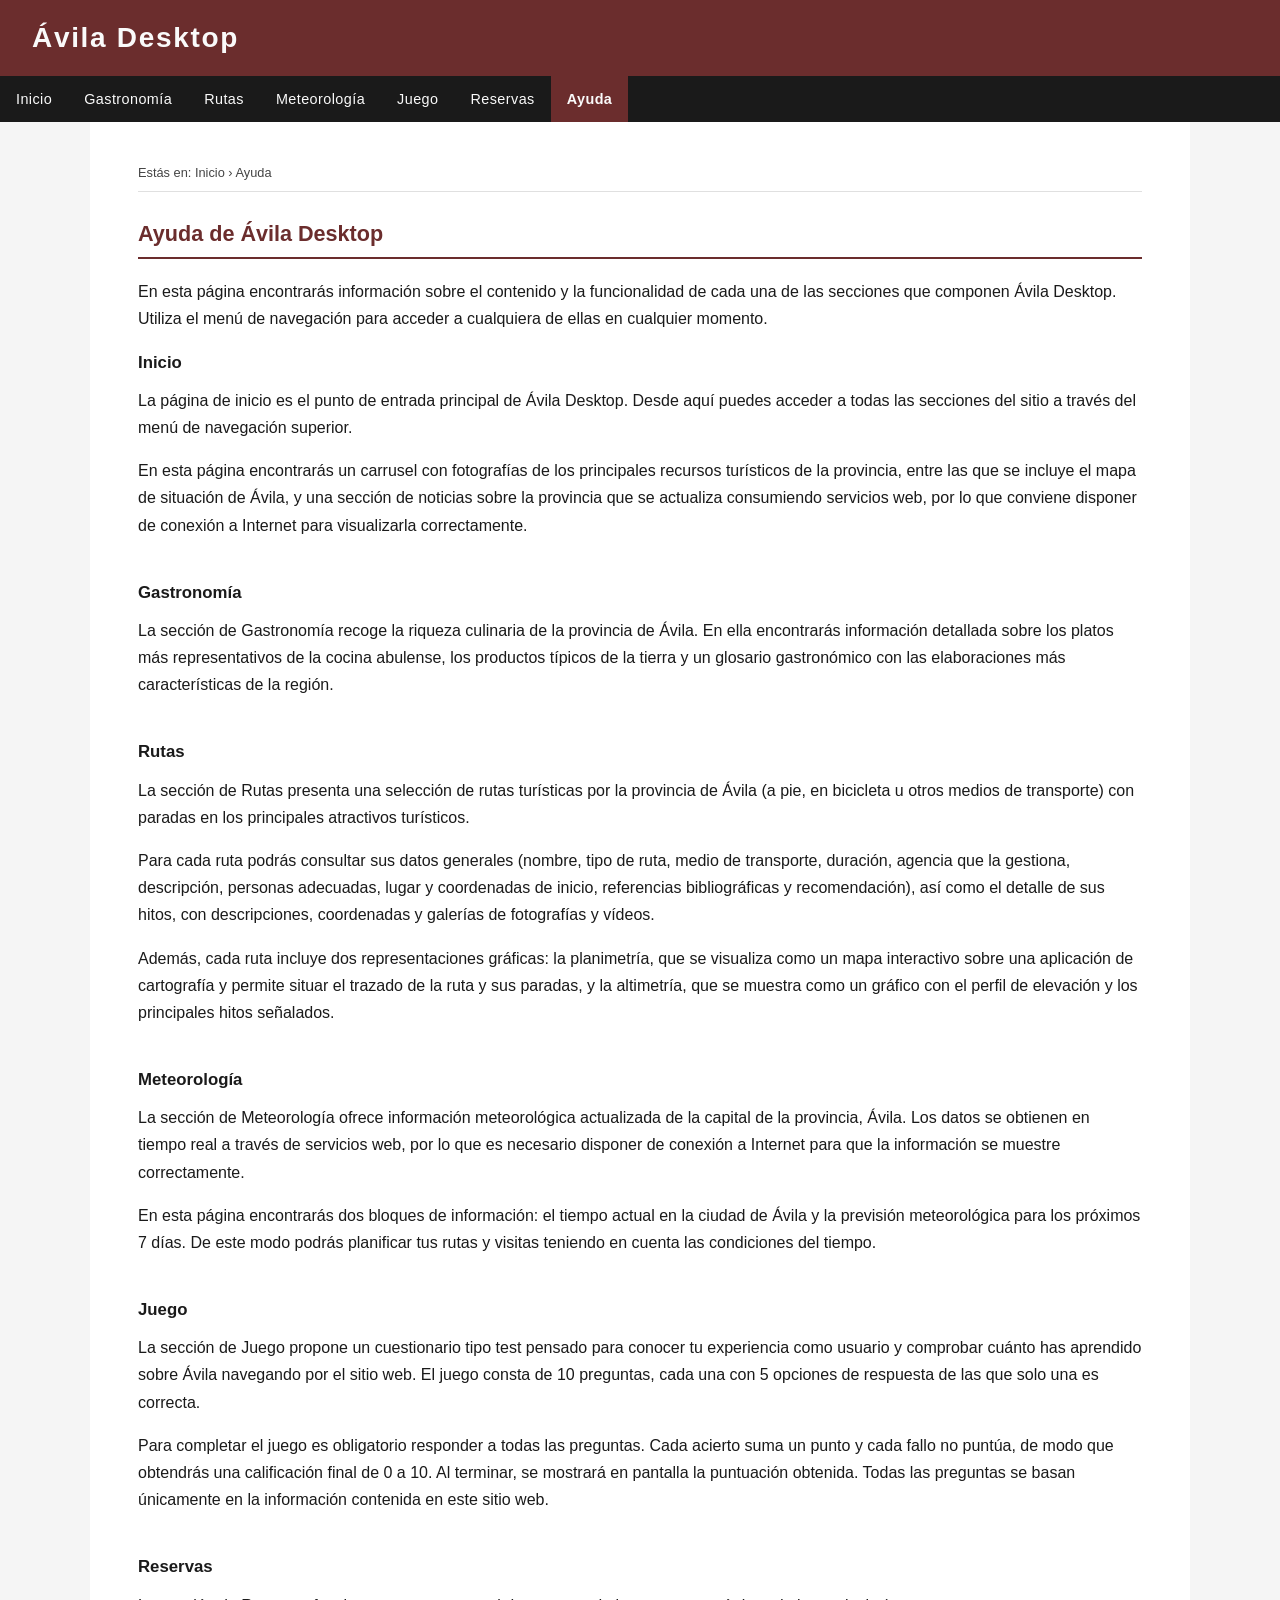
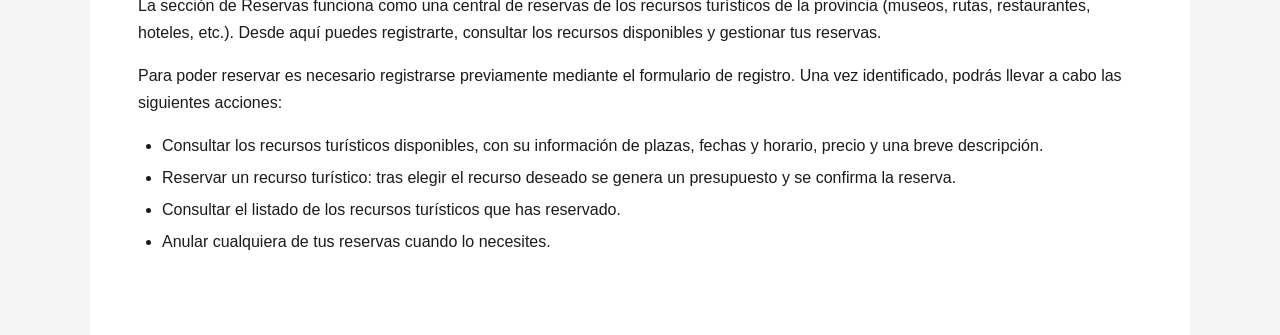
<file: ayuda.html>
<!DOCTYPE html>
<html lang="es">

<head>
    <meta charset="UTF-8" />
    <title>Ávila-Ayuda</title>
    <meta name="author" content="Daniel Rodríguez Fernández" />
    <meta name="description" content="Página de ayuda de Ávila Desktop" />
    <meta name="keywords" content="Ávila, Avila, Avila Desktop, Ávila Desktop, Desktop, Ayuda" />
    <meta name="viewport" content="width=device-width, initial-scale=1.0" />
    <link rel="stylesheet" href="estilo/estilo.css" />
    <link rel="stylesheet" href="estilo/layout.css" />
    <link rel="icon" type="image/x-icon" href="multimedia/favicon.ico" />
</head>

<body>
    <header>
        <h1><a href="index.html">Ávila Desktop</a></h1>
    </header>
    <nav>
        <a href="index.html">Inicio</a>
        <a href="gastronomia.html">Gastronomía</a>
        <a href="rutas.html">Rutas</a>
        <a href="meteorologia.html">Meteorología</a>
        <a href="juego.html">Juego</a>
        <a href="reservas.php">Reservas</a>
        <a href="ayuda.html" class="activo">Ayuda</a>
    </nav>
    <main>
        <p>Estás en: <a href="index.html">Inicio</a> &rsaquo; Ayuda</p>
        <h2>Ayuda de Ávila Desktop</h2>
        <p>
            En esta página encontrarás información sobre el contenido y la funcionalidad de cada una de las
            secciones que componen Ávila Desktop. Utiliza el menú de navegación para acceder a cualquiera
            de ellas en cualquier momento.
        </p>

        <section>
            <h3>Inicio</h3>
            <p>
                La página de inicio es el punto de entrada principal de Ávila Desktop. Desde aquí puedes
                acceder a todas las secciones del sitio a través del menú de navegación superior.
            </p>
            <p>
                En esta página encontrarás un carrusel con fotografías de los principales recursos turísticos
                de la provincia, entre las que se incluye el mapa de situación de Ávila, y una sección de
                noticias sobre la provincia que se actualiza consumiendo servicios web, por lo que conviene
                disponer de conexión a Internet para visualizarla correctamente.
            </p>
        </section>

        <section>
            <h3>Gastronomía</h3>
            <p>
                La sección de Gastronomía recoge la riqueza culinaria de la provincia de Ávila. En ella
                encontrarás información detallada sobre los platos más representativos de la cocina abulense,
                los productos típicos de la tierra y un glosario gastronómico con las elaboraciones más
                características de la región.
            </p>
        </section>

        <section>
            <h3>Rutas</h3>
            <p>
                La sección de Rutas presenta una selección de rutas turísticas por la provincia de Ávila
                (a pie, en bicicleta u otros medios de transporte) con paradas en los principales atractivos
                turísticos.
            </p>
            <p>
                Para cada ruta podrás consultar sus datos generales (nombre, tipo de ruta, medio de
                transporte, duración, agencia que la gestiona, descripción, personas adecuadas, lugar y
                coordenadas de inicio, referencias bibliográficas y recomendación), así como el detalle de
                sus hitos, con descripciones, coordenadas y galerías de fotografías y vídeos.
            </p>
            <p>
                Además, cada ruta incluye dos representaciones gráficas: la planimetría,
                que se visualiza como un mapa interactivo sobre una aplicación de cartografía y permite
                situar el trazado de la ruta y sus paradas, y la altimetría, que se muestra
                como un gráfico con el perfil de elevación y los principales hitos señalados.
            </p>
        </section>

        <section>
            <h3>Meteorología</h3>
            <p>
                La sección de Meteorología ofrece información meteorológica actualizada de la capital de la
                provincia, Ávila. Los datos se obtienen en tiempo real a través de servicios web, por lo que
                es necesario disponer de conexión a Internet para que la información se muestre correctamente.
            </p>
            <p>
                En esta página encontrarás dos bloques de información: el tiempo actual en la ciudad de Ávila
                y la previsión meteorológica para los próximos 7 días. De este modo podrás planificar tus
                rutas y visitas teniendo en cuenta las condiciones del tiempo.
            </p>
        </section>

        <section>
            <h3>Juego</h3>
            <p>
                La sección de Juego propone un cuestionario tipo test pensado para conocer tu experiencia
                como usuario y comprobar cuánto has aprendido sobre Ávila navegando por el sitio web. El
                juego consta de 10 preguntas, cada una con 5 opciones de respuesta de las que solo una es
                correcta.
            </p>
            <p>
                Para completar el juego es obligatorio responder a todas las preguntas. Cada acierto suma
                un punto y cada fallo no puntúa, de modo que obtendrás una calificación final de 0 a 10. Al
                terminar, se mostrará en pantalla la puntuación obtenida. Todas las preguntas se basan
                únicamente en la información contenida en este sitio web.
            </p>
        </section>

        <section>
            <h3>Reservas</h3>
            <p>
                La sección de Reservas funciona como una central de reservas de los recursos turísticos de la
                provincia (museos, rutas, restaurantes, hoteles, etc.). Desde aquí puedes registrarte, consultar
                los recursos disponibles y gestionar tus reservas.
            </p>
            <p>
                Para poder reservar es necesario registrarse previamente mediante el formulario de registro.
                Una vez identificado, podrás llevar a cabo las siguientes acciones:
            </p>
            <ul>
                <li>Consultar los recursos turísticos disponibles, con su información de plazas, fechas y
                    horario, precio y una breve descripción.</li>
                <li>Reservar un recurso turístico: tras elegir el recurso deseado se genera un presupuesto y se
                    confirma la reserva.</li>
                <li>Consultar el listado de los recursos turísticos que has reservado.</li>
                <li>Anular cualquiera de tus reservas cuando lo necesites.</li>
            </ul>
        </section>

    </main>

</body>

</html>
</file>
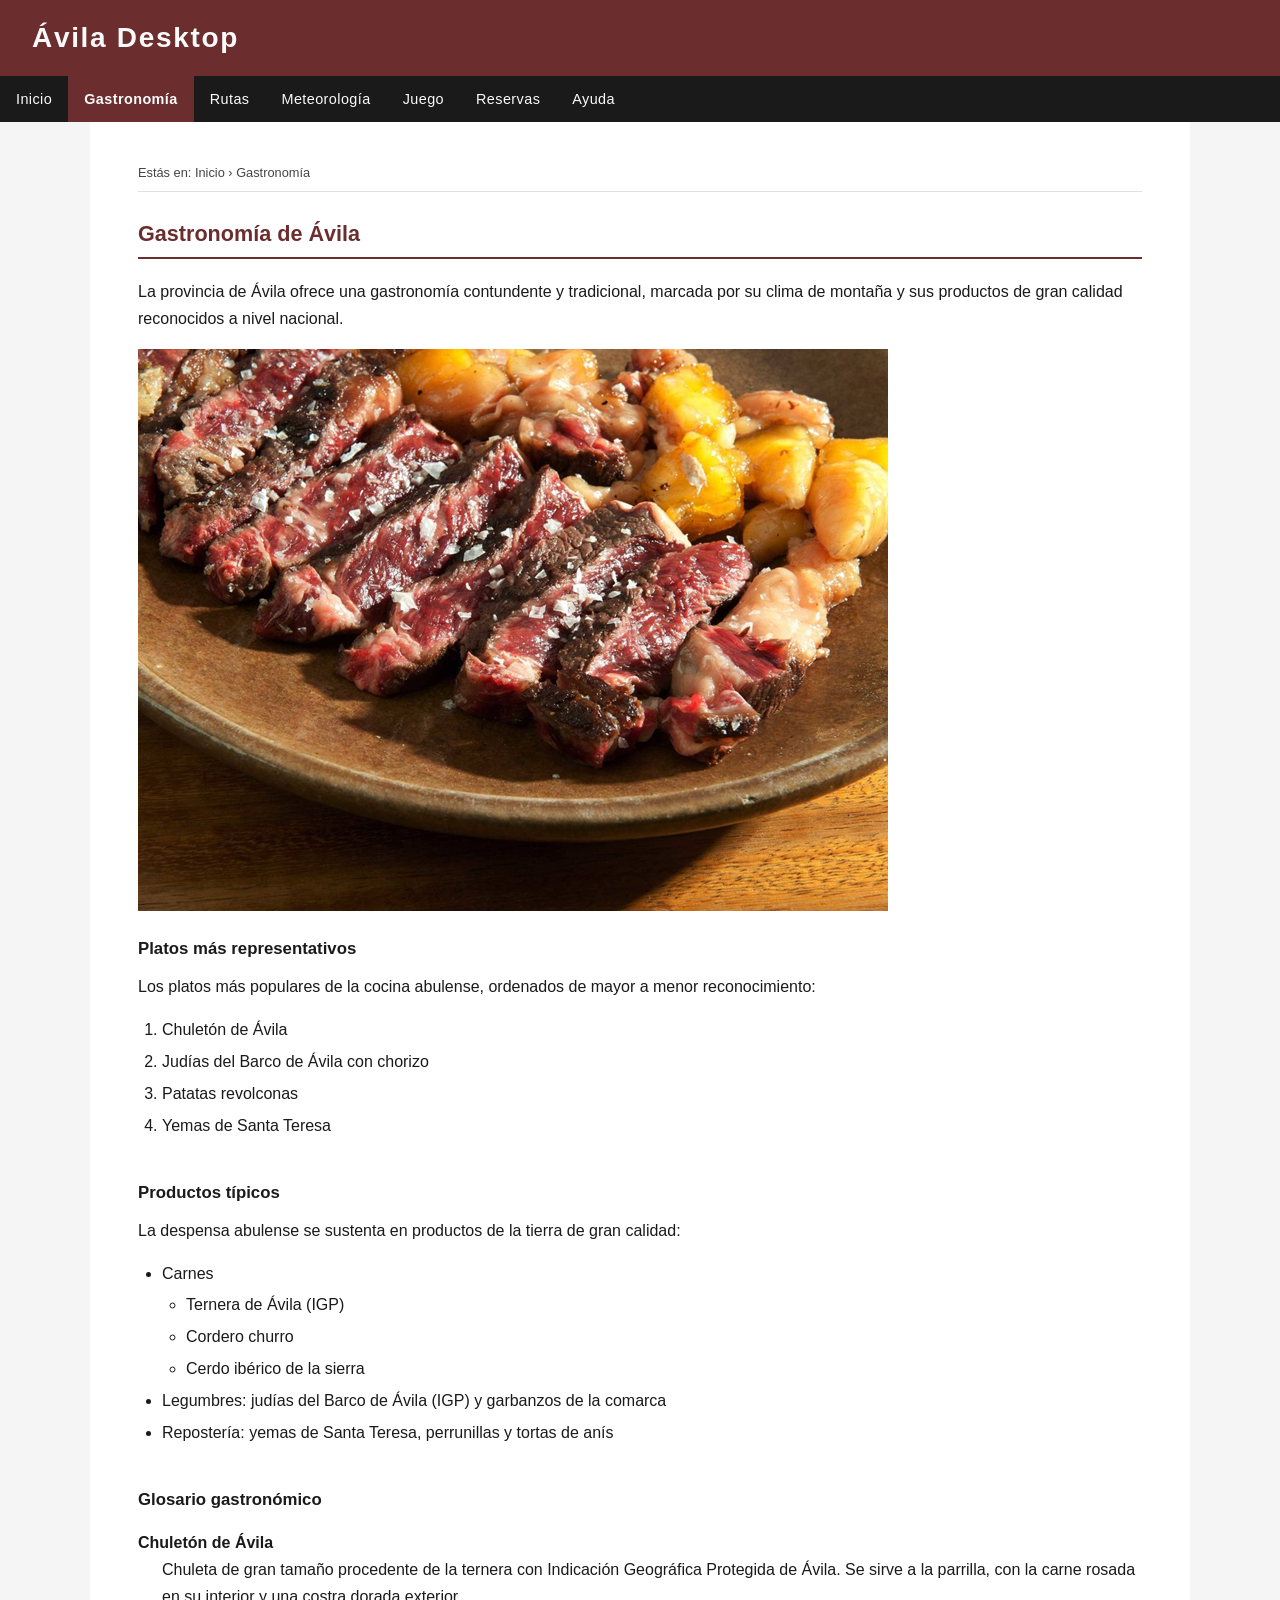
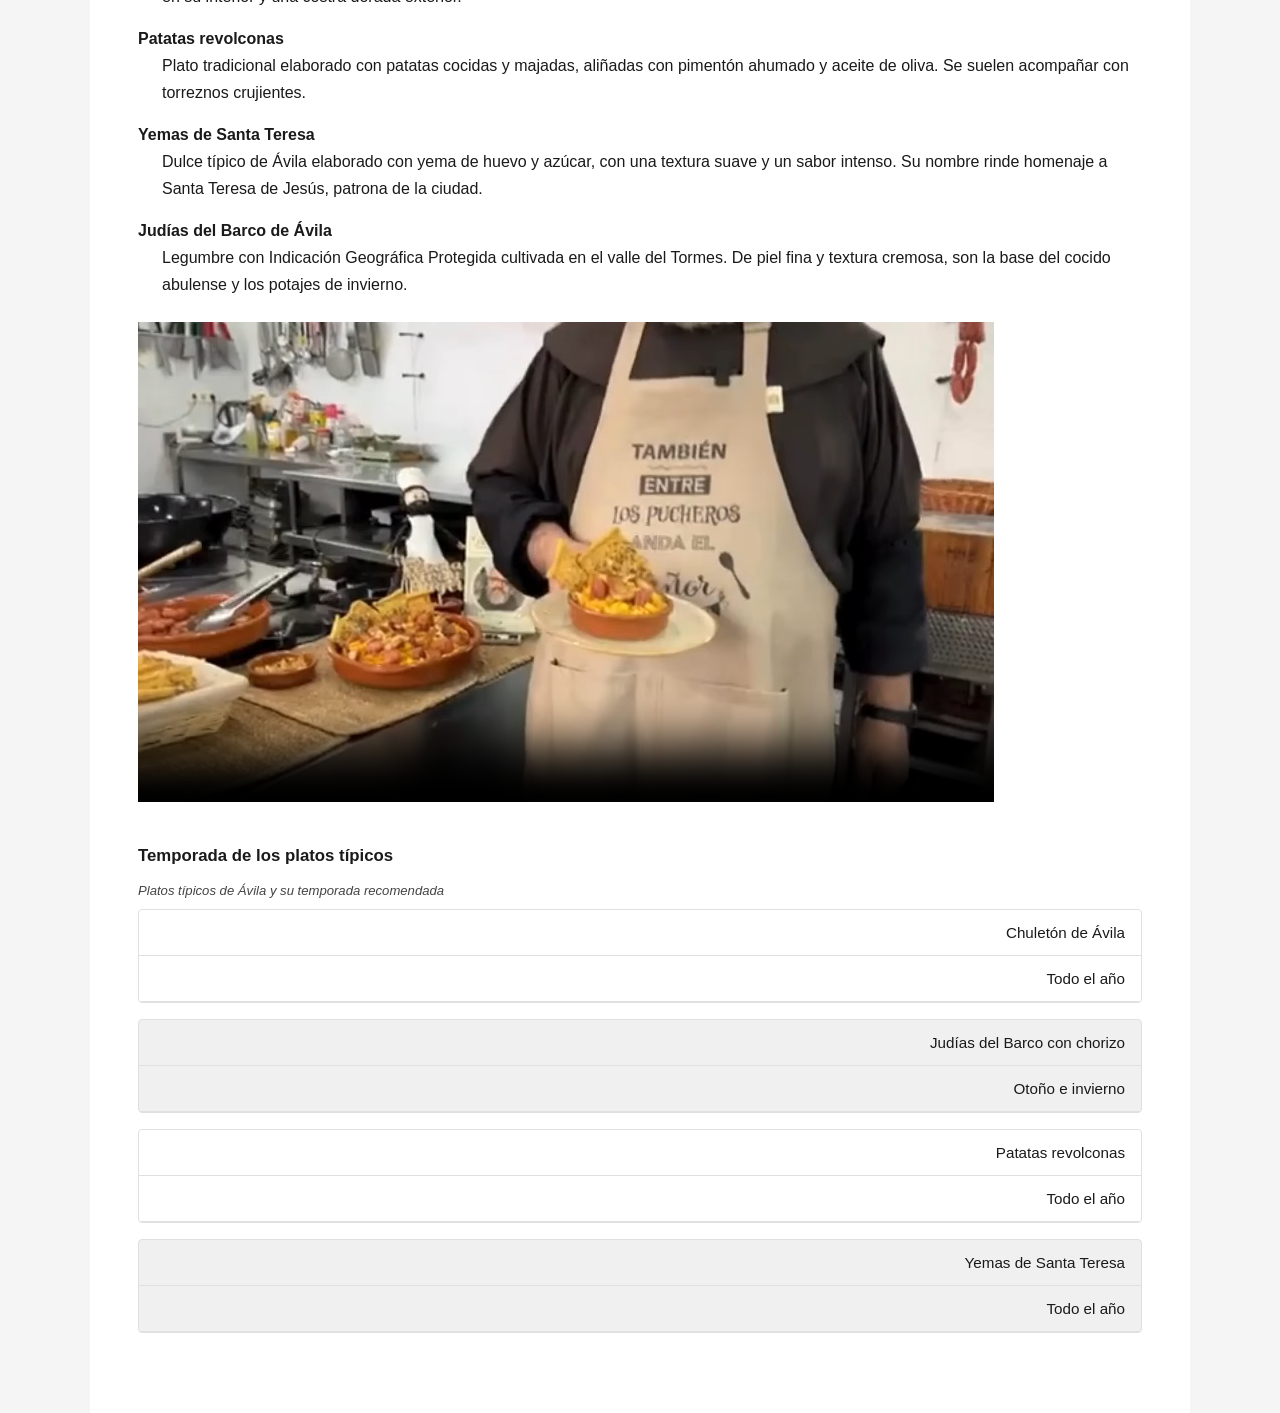
<file: gastronomia.html>
<!DOCTYPE html>
<html lang="es">

<head>
    <meta charset="UTF-8" />
    <title>Ávila-Gastronomía</title>
    <meta name="author" content="Daniel Rodríguez Fernández" />
    <meta name="description" content="Página de gastronomía de Ávila Desktop" />
    <meta name="keywords" content="Ávila, Avila, Avila Desktop, Ávila Desktop, Desktop, Gastronomía, Comida" />
    <meta name="viewport" content="width=device-width, initial-scale=1.0" />
    <link rel="stylesheet" href="estilo/estilo.css" />
    <link rel="stylesheet" href="estilo/layout.css" />
    <link rel="icon" type="image/x-icon" href="multimedia/favicon.ico" />
</head>

<body>
    <header>
        <h1><a href="index.html">Ávila Desktop</a></h1>
    </header>
    <nav>
        <a href="index.html">Inicio</a>
        <a href="gastronomia.html" class="activo">Gastronomía</a>
        <a href="rutas.html">Rutas</a>
        <a href="meteorologia.html">Meteorología</a>
        <a href="juego.html">Juego</a>
        <a href="reservas.php">Reservas</a>
        <a href="ayuda.html">Ayuda</a>
    </nav>
    <main>
        <p>Estás en: <a href="index.html">Inicio</a> &rsaquo; Gastronomía</p>
        <h2>Gastronomía de Ávila</h2>
        <p>
            La provincia de Ávila ofrece una gastronomía contundente y tradicional, marcada por su clima de montaña y
            sus productos de gran calidad reconocidos a nivel nacional.
        </p>

        <picture>
            <source media="(max-width: 465px)" srcset="multimedia/chuleton-movil.png" />
            <source media="(max-width: 799px)" srcset="multimedia/chuleton-tablet.png" />
            <source media="(min-width: 800px)" srcset="multimedia/chuleton.png" />
            <img src="multimedia/chuleton.png" alt="Chuletón de Ávila" />
        </picture>

        <section>
            <h3>Platos más representativos</h3>
            <p>Los platos más populares de la cocina abulense, ordenados de mayor a menor reconocimiento:</p>
            <ol>
                <li>Chuletón de Ávila</li>
                <li>Judías del Barco de Ávila con chorizo</li>
                <li>Patatas revolconas</li>
                <li>Yemas de Santa Teresa</li>
            </ol>
        </section>

        <section>
            <h3>Productos típicos</h3>
            <p>La despensa abulense se sustenta en productos de la tierra de gran calidad:</p>
            <ul>
                <li>
                    Carnes
                    <ul>
                        <li>Ternera de Ávila (IGP)</li>
                        <li>Cordero churro</li>
                        <li>Cerdo ibérico de la sierra</li>
                    </ul>
                </li>
                <li>Legumbres: judías del Barco de Ávila (IGP) y garbanzos de la comarca</li>
                <li>Repostería: yemas de Santa Teresa, perrunillas y tortas de anís</li>
            </ul>
        </section>

        <section>
            <h3>Glosario gastronómico</h3>
            <dl>
                <dt>Chuletón de Ávila</dt>
                <dd>
                    Chuleta de gran tamaño procedente de la ternera con Indicación Geográfica Protegida de Ávila.
                    Se sirve a la parrilla, con la carne rosada en su interior y una costra dorada exterior.
                </dd>

                <dt>Patatas revolconas</dt>
                <dd>
                    Plato tradicional elaborado con patatas cocidas y majadas, aliñadas con pimentón ahumado y
                    aceite de oliva. Se suelen acompañar con torreznos crujientes.
                </dd>

                <dt>Yemas de Santa Teresa</dt>
                <dd>
                    Dulce típico de Ávila elaborado con yema de huevo y azúcar, con una textura suave y
                    un sabor intenso. Su nombre rinde homenaje a Santa Teresa de Jesús, patrona de la ciudad.
                </dd>

                <dt>Judías del Barco de Ávila</dt>
                <dd>
                    Legumbre con Indicación Geográfica Protegida cultivada en el valle del Tormes. De piel fina
                    y textura cremosa, son la base del cocido abulense y los potajes de invierno.
                </dd>
            </dl>

            <video controls preload="auto">
                <source src="multimedia/gastronomia.mp4" type="video/mp4" />
                <source src="multimedia/gastronomia.webm" type="video/webm" />
                Tu navegador no soporta la reproducción de video.
            </video>

        </section>

        <section>
            <h3>Temporada de los platos típicos</h3>
            <table>
                <caption>Platos típicos de Ávila y su temporada recomendada</caption>
                <thead>
                    <tr>
                        <th id="col-plato" scope="col">Plato</th>
                        <th id="col-temporada" scope="col">Temporada</th>
                    </tr>
                </thead>
                <tbody>
                    <tr>
                        <td headers="col-plato">Chuletón de Ávila</td>
                        <td headers="col-temporada">Todo el año</td>
                    </tr>
                    <tr>
                        <td headers="col-plato">Judías del Barco con chorizo</td>
                        <td headers="col-temporada">Otoño e invierno</td>
                    </tr>
                    <tr>
                        <td headers="col-plato">Patatas revolconas</td>
                        <td headers="col-temporada">Todo el año</td>
                    </tr>
                    <tr>
                        <td headers="col-plato">Yemas de Santa Teresa</td>
                        <td headers="col-temporada">Todo el año</td>
                    </tr>
                </tbody>
            </table>
        </section>
    </main>

</body>

</html>
</file>
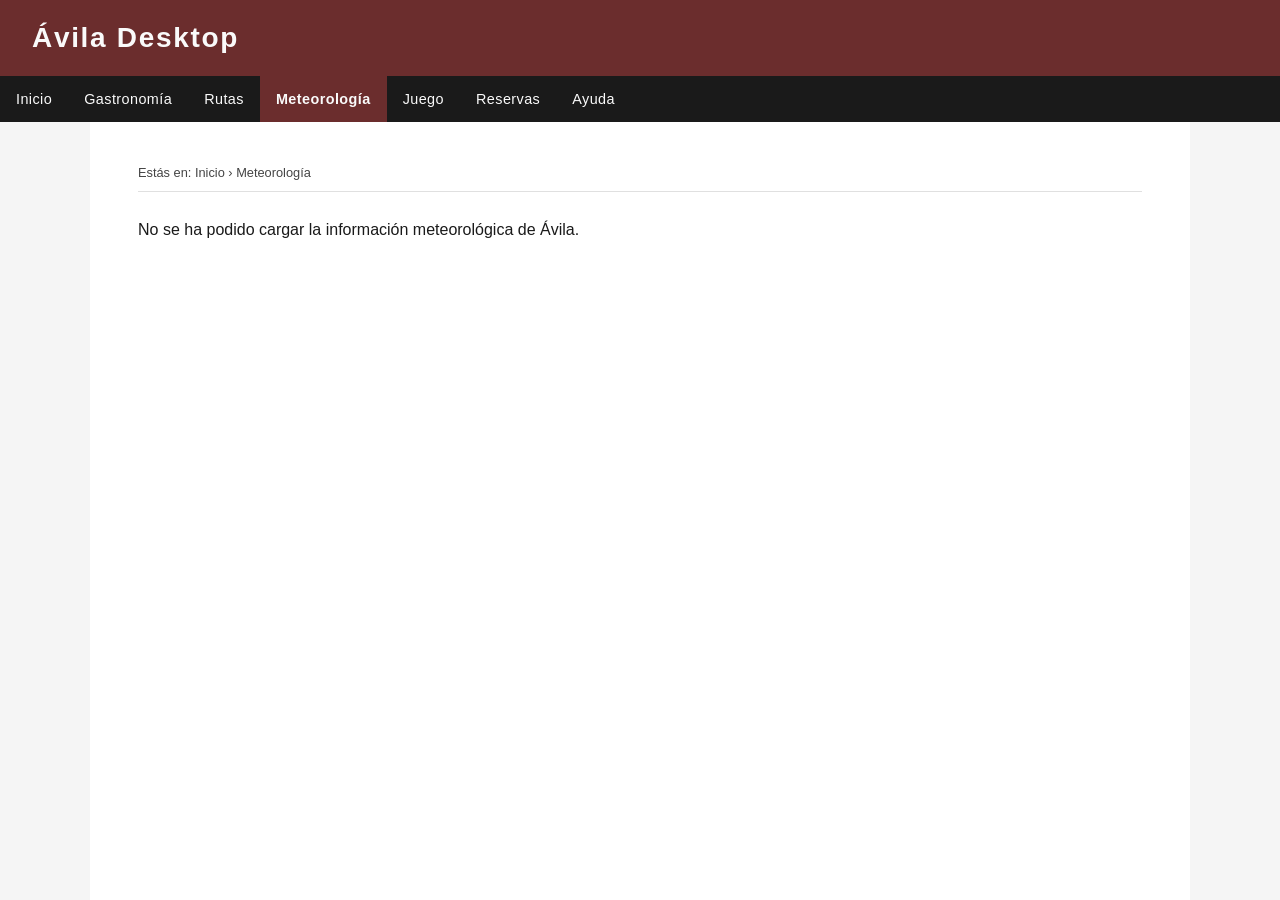
<file: meteorologia.html>
<!DOCTYPE html>
<html lang="es">

<head>
    <meta charset="UTF-8" />
    <title>Ávila-Meteorología</title>
    <meta name="author" content="Daniel Rodríguez Fernández" />
    <meta name="description" content="Página de meteorología de Ávila Desktop" />
    <meta name="keywords" content="Ávila, Avila, Avila Desktop, Ávila Desktop, Desktop, Meteorología, Clima" />
    <meta name="viewport" content="width=device-width, initial-scale=1.0" />
    <link rel="stylesheet" href="estilo/estilo.css" />
    <link rel="stylesheet" href="estilo/layout.css" />
    <link rel="icon" type="image/x-icon" href="multimedia/favicon.ico" />
    <script src="https://code.jquery.com/jquery-3.7.1.min.js"></script>
    <script src="js/meteorologia.js"></script>
</head>

<body>
    <header>
        <h1><a href="index.html">Ávila Desktop</a></h1>
    </header>
    <nav>
        <a href="index.html">Inicio</a>
        <a href="gastronomia.html">Gastronomía</a>
        <a href="rutas.html">Rutas</a>
        <a href="meteorologia.html" class="activo">Meteorología</a>
        <a href="juego.html">Juego</a>
        <a href="reservas.php">Reservas</a>
        <a href="ayuda.html">Ayuda</a>
    </nav>
    <main>
        <p>Estás en: <a href="index.html">Inicio</a> &rsaquo; Meteorología</p>
        <script>
            $(document).ready(async function () {
                try {
                    const meteorologia = new Meteorologia();
                    await meteorologia.cargar();
                } catch (error) {
                    console.error("Error al cargar la meteorología:", error);
                }
            });
        </script>

    </main>
</body>

</html>
</file>
<file: estilo/estilo.css>
/*
    DATOS PERSONALES
    Daniel Rodríguez Fernández
    UO293655
*/
/* =====================================================
   estilo.css — Estilos generales
   Proyecto Ávila-Desktop
   ===================================================== */
/* Especificidad: (0,0,0) */
* {
    box-sizing: border-box;
    margin: 0;
    padding: 0;
}

/* Especificidad: (0,0,1) */
body {
    font-family: Verdana, Geneva, Tahoma, sans-serif;
    font-size: 1rem;
    line-height: 1.7;
    color: #1a1a1a;
    background-color: #f5f5f5;
}

/* Especificidad: (0,0,1) */
main {
    /* color heredado de body (#1a1a1a): contraste AAA garantizado con background-color #ffffff */
    background-color: #ffffff;
}

/* Especificidad: (0,0,3) */
article h2+img {
    width: 100%;
    border: 1px solid #e0e0e0;
    max-height: 450px;
    object-fit: contain;
    border-radius: 4px;
    margin-bottom: 1.5rem;
}

/* Especificidad: (0,0,1) */
h1 {
    font-size: 1.25rem;
    font-weight: bold;
    letter-spacing: 0.06em;
    color: #fafafa;
    background-color: #6b2d2d;
    padding: 0.9rem 2rem;
}

/* Especificidad: (0,0,2) */
h1 a {
    /* color #fafafa heredado de h1 sobre fondo #6b2d2d heredado de h1: contraste AAA garantizado */
    color: inherit;
    text-decoration: none;
}

/* Especificidad: (0,1,2) */
h1 a:hover {
    text-decoration: underline;
}

/* Especificidad: (0,0,1) */
h2 {
    font-size: 1.35rem;
    /* background-color heredado de body (#f5f5f5): contraste AAA garantizado con color #6b2d2d */
    color: #6b2d2d;
    border-bottom: 2px solid #6b2d2d;
    padding-bottom: 0.25rem;
    margin-bottom: 1.2rem;
    margin-top: 0.5rem;
}

/* Especificidad: (0,0,1) */
h3 {
    font-size: 1.05rem;
    /* background-color heredado de body (#f5f5f5): contraste AAA garantizado con color #1a1a1a */
    color: #1a1a1a;
    margin-bottom: 0.6rem;
}

/* Especificidad: (0,0,1) */
p {
    margin-bottom: 1rem;
    /* background-color heredado de body (#f5f5f5): contraste AAA garantizado con color #1a1a1a */
    color: #1a1a1a;
}

/* Especificidad: (0,0,1) */
a {
    /* background-color heredado del elemento contenedor (body #f5f5f5 por defecto): contraste AAA garantizado con color #6b2d2d */
    color: #6b2d2d;
    text-decoration: underline;
}

/* Especificidad: (0,1,1) */
a:hover {
    /* background-color heredado del elemento contenedor (body #f5f5f5 por defecto): contraste AAA garantizado con color #4a1e1e */
    color: #4a1e1e;
}

/* Especificidad: (0,0,1) */
nav {
    /* background-color heredado de body (#f5f5f5): contraste AAA garantizado con color #1a1a1a */
    background-color: #1a1a1a;
}

/* Especificidad: (0,0,2) */
nav a {
    /* background-color heredado de nav (#1a1a1a): contraste AAA garantizado con color #fafafa */
    color: #fafafa;
    text-decoration: none;
    padding: 0.65rem 1rem;
    font-size: 0.9rem;
    letter-spacing: 0.03em;
}

/* Especificidad: (0,1,2) */
nav a:hover {
    background-color: #6b2d2d;
    color: #fafafa;
}

/* Especificidad: (0,1,2) */
nav a.activo {
    background-color: #6b2d2d;
    color: #fafafa;
    font-weight: bold;
}

/* Especificidad: (0,1,2) */
main>p:first-of-type {
    font-size: 0.8rem;
    /* background-color heredado de body (#f5f5f5): contraste AAA garantizado con color #444444 */
    color: #444444;
    border-bottom: 1px solid #e0e0e0;
    padding-bottom: 0.5rem;
    margin-bottom: 1.5rem;
}

/* Especificidad: (0,1,3) */
main>p:first-of-type a {
    /* background-color heredado de body (#f5f5f5): contraste AAA garantizado con color #444444 */
    color: #444444;
    text-decoration: none;
}

/* Especificidad: (0,2,3) */
main>p:first-of-type a:hover {
    text-decoration: underline;
}

/* Especificidad: (0,0,1) */
section {
    margin-bottom: 2.5rem;
}

/* Especificidad: (0,0,1) */
ol {
    margin-left: 1.5rem;
    margin-bottom: 1rem;
}

/* Especificidad: (0,0,1) */
ul {
    margin-left: 1.5rem;
    margin-bottom: 1rem;
}

/* Especificidad: (0,0,2) */
ul ul {
    margin-bottom: 0;
    margin-top: 0.2rem;
}

/* Especificidad: (0,0,1) */
li {
    margin-bottom: 0.3rem;
    /* background-color heredado de body (#f5f5f5): contraste AAA garantizado con color #1a1a1a */
    color: #1a1a1a;
}

/* Especificidad: (0,0,1) */
dl {
    margin-bottom: 1.5rem;
}

/* Especificidad: (0,0,1) */
dt {
    font-weight: bold;
    /* background-color heredado de body (#f5f5f5): contraste AAA garantizado con color #1a1a1a */
    color: #1a1a1a;
    margin-top: 0.9rem;
}

/* Especificidad: (0,0,1) */
dd {
    margin-left: 1.5rem;
    margin-bottom: 0.4rem;
    /* background-color heredado de body (#f5f5f5): contraste AAA garantizado con color #1a1a1a */
    color: #1a1a1a;
}

/* Especificidad: (0,0,1) */
table {
    width: 100%;
    border-collapse: collapse;
    margin-bottom: 1.5rem;
    font-size: 0.95rem;
}

/* Especificidad: (0,0,2) */
table caption {
    caption-side: top;
    text-align: left;
    font-size: 0.82rem;
    /* background-color heredado de body (#f5f5f5): contraste AAA garantizado con color #444444 */
    color: #444444;
    margin-bottom: 0.4rem;
    font-style: italic;
}

/* Especificidad: (0,0,2) */
thead th {
    background-color: #1a1a1a;
    color: #fafafa;
    padding: 0.6rem 1rem;
    text-align: left;
    font-weight: bold;
}

/* Especificidad: (0,0,2) */
tbody td {
    padding: 0.6rem 1rem;
    border-bottom: 1px solid #e0e0e0;
    /* background-color heredado de body (#f5f5f5) o de tbody tr:nth-child(even) (#f0f0f0): contraste AAA garantizado con color #1a1a1a */
    color: #1a1a1a;
}

/* Especificidad: (0,1,2) */
tbody tr:nth-child(even) {
    /* color heredado de body (#1a1a1a): contraste AAA garantizado con background-color #f0f0f0 */
    background-color: #f0f0f0;
}

/* Especificidad: (0,1,2) */
tbody tr:hover {
    /* color heredado de body (#1a1a1a): contraste AAA garantizado con background-color #f8eaea */
    background-color: #f8eaea;
}

/* Especificidad: (0,0,1) */
img {
    max-width: 100%;
    height: auto;
    display: block;
}

/* Especificidad: (0,0,2) */
picture img {
    margin-bottom: 1.5rem;
}

/* Especificidad: (0,0,1) */
video {
    max-width: 100%;
    height: auto;
    display: block;
    margin-top: 1rem;
    margin-bottom: 1.5rem;
}

/* Especificidad: (0,0,1) */
div {
    width: 100%;
    height: 400px;
    border: 1px solid #e0e0e0;
    border-radius: 4px;
    margin-bottom: 1.5rem;
}


/* Especificidad: (0,0,1) */
article {
    margin-bottom: 2.5rem;
}

/* Especifidad: (0,0,1) */
svg {
    display: block;
    width: 100%;
    max-width: 100%;
    height: auto;
}
</file>
<file: estilo/layout.css>
/*
    DATOS PERSONALES
    Daniel Rodríguez Fernández
    UO293655
*/

/* =====================================================
   layout.css — Maquetación y posicionamiento
   Proyecto Ávila-Desktop
   ===================================================== */


/* Especificidad: (0,0,1) */
body {
    display: flex;
    flex-direction: column;
    min-height: 100vh;
}

/* Especificidad: (0,0,1) */
h1 {
    width: 100%;
}

/* Especificidad: (0,0,1) */
nav {
    display: flex;
    flex-wrap: wrap;
    width: 100%;
}

/* Especificidad: (0,0,2) */
nav a {
    flex: 0 0 auto;
    display: block;
}

/* Especificidad: (0,0,1) */
main {
    flex: 1;
    width: 100%;
    max-width: 960px;
    margin: 0 auto;
    padding: 1.2rem 1rem;
}


@media screen and (min-width: 600px) {

    /* Especificidad: (0,0,1) */
    h1 {
        /* warning provocado por redefinición de font-size*/
        font-size: 1.55rem;
    }

    /* Especificidad: (0,0,1) */
    main {
        /* warning provocado por redefinición de padding-bottom, padding-left, padding-top y padding-right */
        padding: 1.8rem 1.5rem;
    }

    /* Especificidad: (0,0,1) — la tabla pasa a ser un contenedor flex vertical */
    table {
        display: flex;
        flex-direction: column;
    }

    /* Especificidad: (0,0,1) — la cabecera se oculta; su contenido se reproduce con data-titulo */
    thead {
        display: none;
    }

    /* Especificidad: (0,0,1) — las filas se apilan con separación entre tarjetas */
    tbody {
        display: flex;
        flex-direction: column;
        gap: 1rem;
    }

    /* Especificidad: (0,0,2) — cada fila es una tarjeta: celdas apiladas en columna */
    tbody tr {
        display: flex;
        flex-direction: column;
        border: 1px solid #e0e0e0;
        border-radius: 4px;
        overflow: hidden;
    }

    /* Especificidad: (0,0,2) — etiqueta a la izquierda, valor a la derecha */
    tbody td {
        display: flex;
        justify-content: space-between;
        gap: 1rem;
        text-align: right;
    }

    /* Especificidad: (0,0,3) — la etiqueta de cada celda procede del atributo data-titulo */
    tbody td::before {
        content: attr(data-titulo);
        font-weight: bold;
        text-align: left;
    }

}

@media screen and (min-width: 1024px) {

    /* Especificidad: (0,0,1) */
    h1 {
        /* warning provocado por redefinición de font-size */
        font-size: 1.75rem;
    }

    /* Especificidad: (0,0,1) */
    main {
        /* warning provocado por redefinición de max-width */
        max-width: 1100px;
        /* warning provocado por redefinición de padding-bottom,, padding-left, padding-top y padding-right */
        padding: 2.5rem 3rem;
    }
}
</file>
